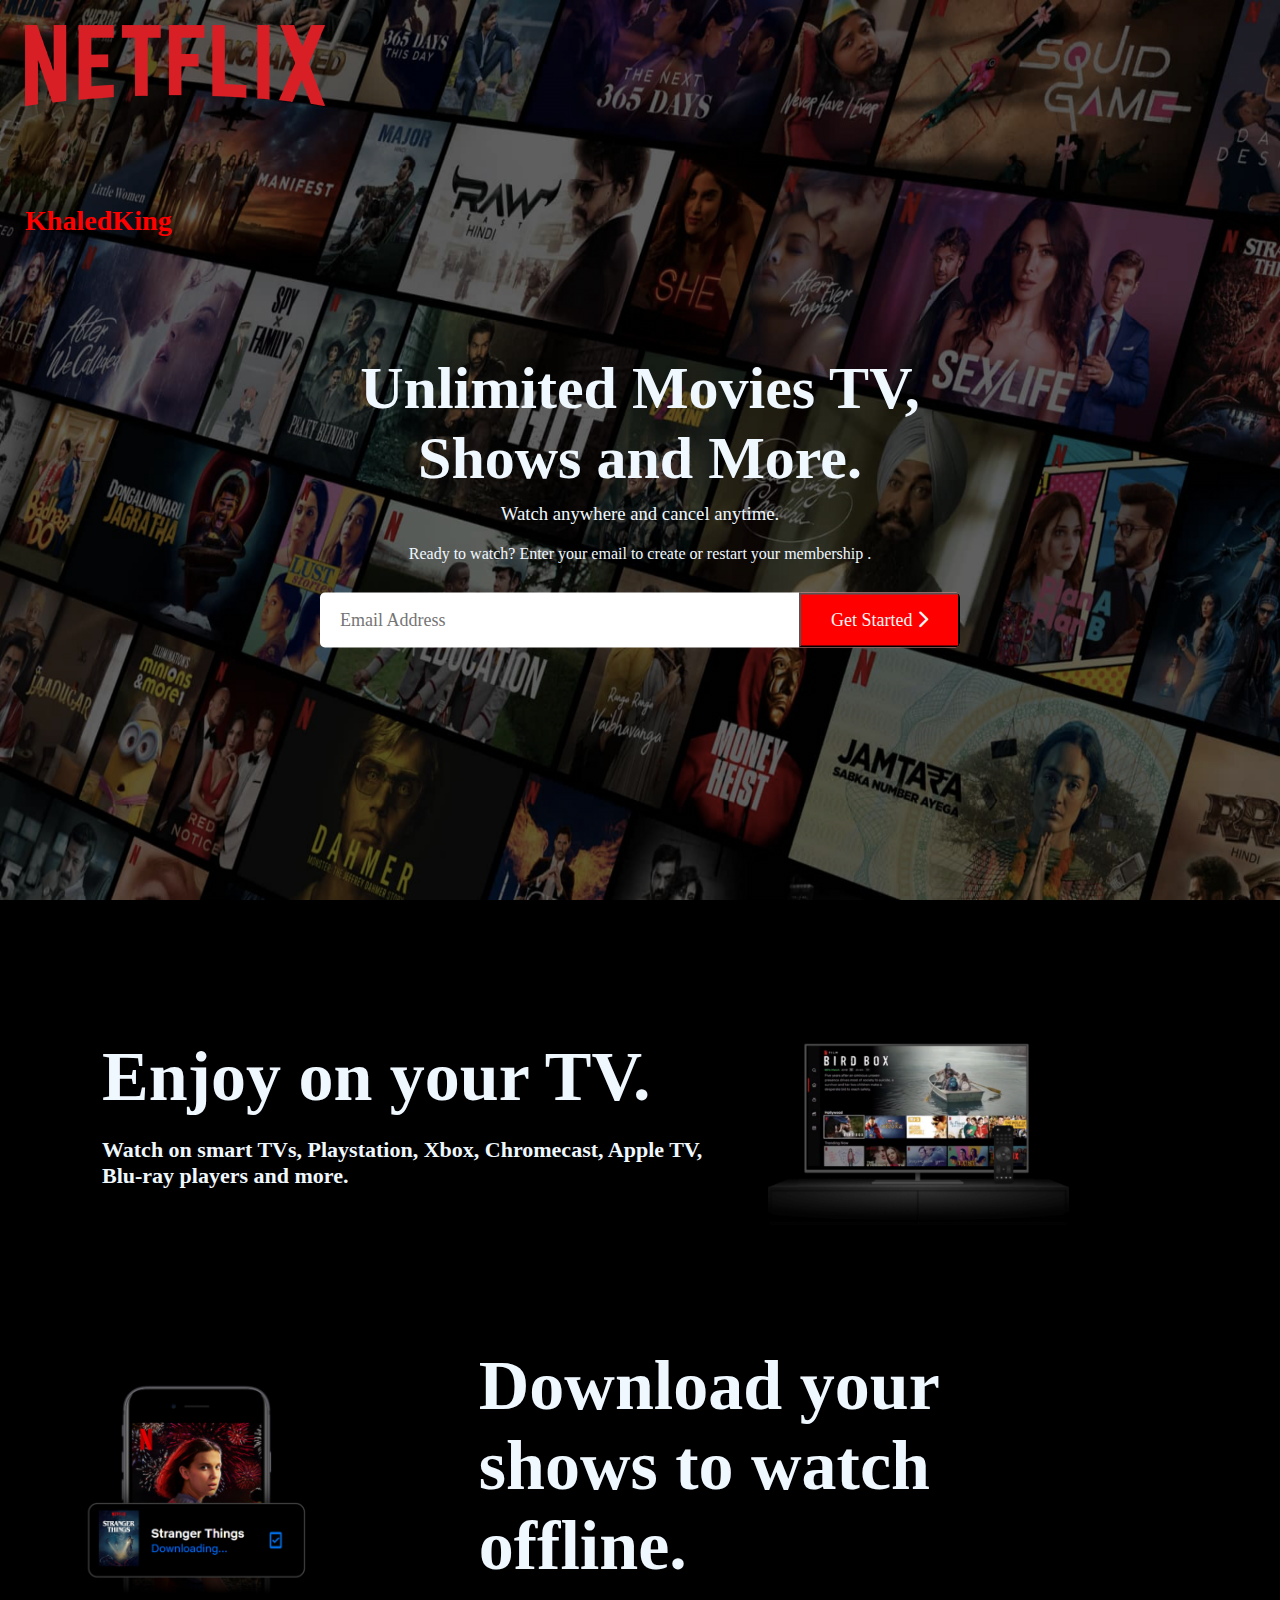
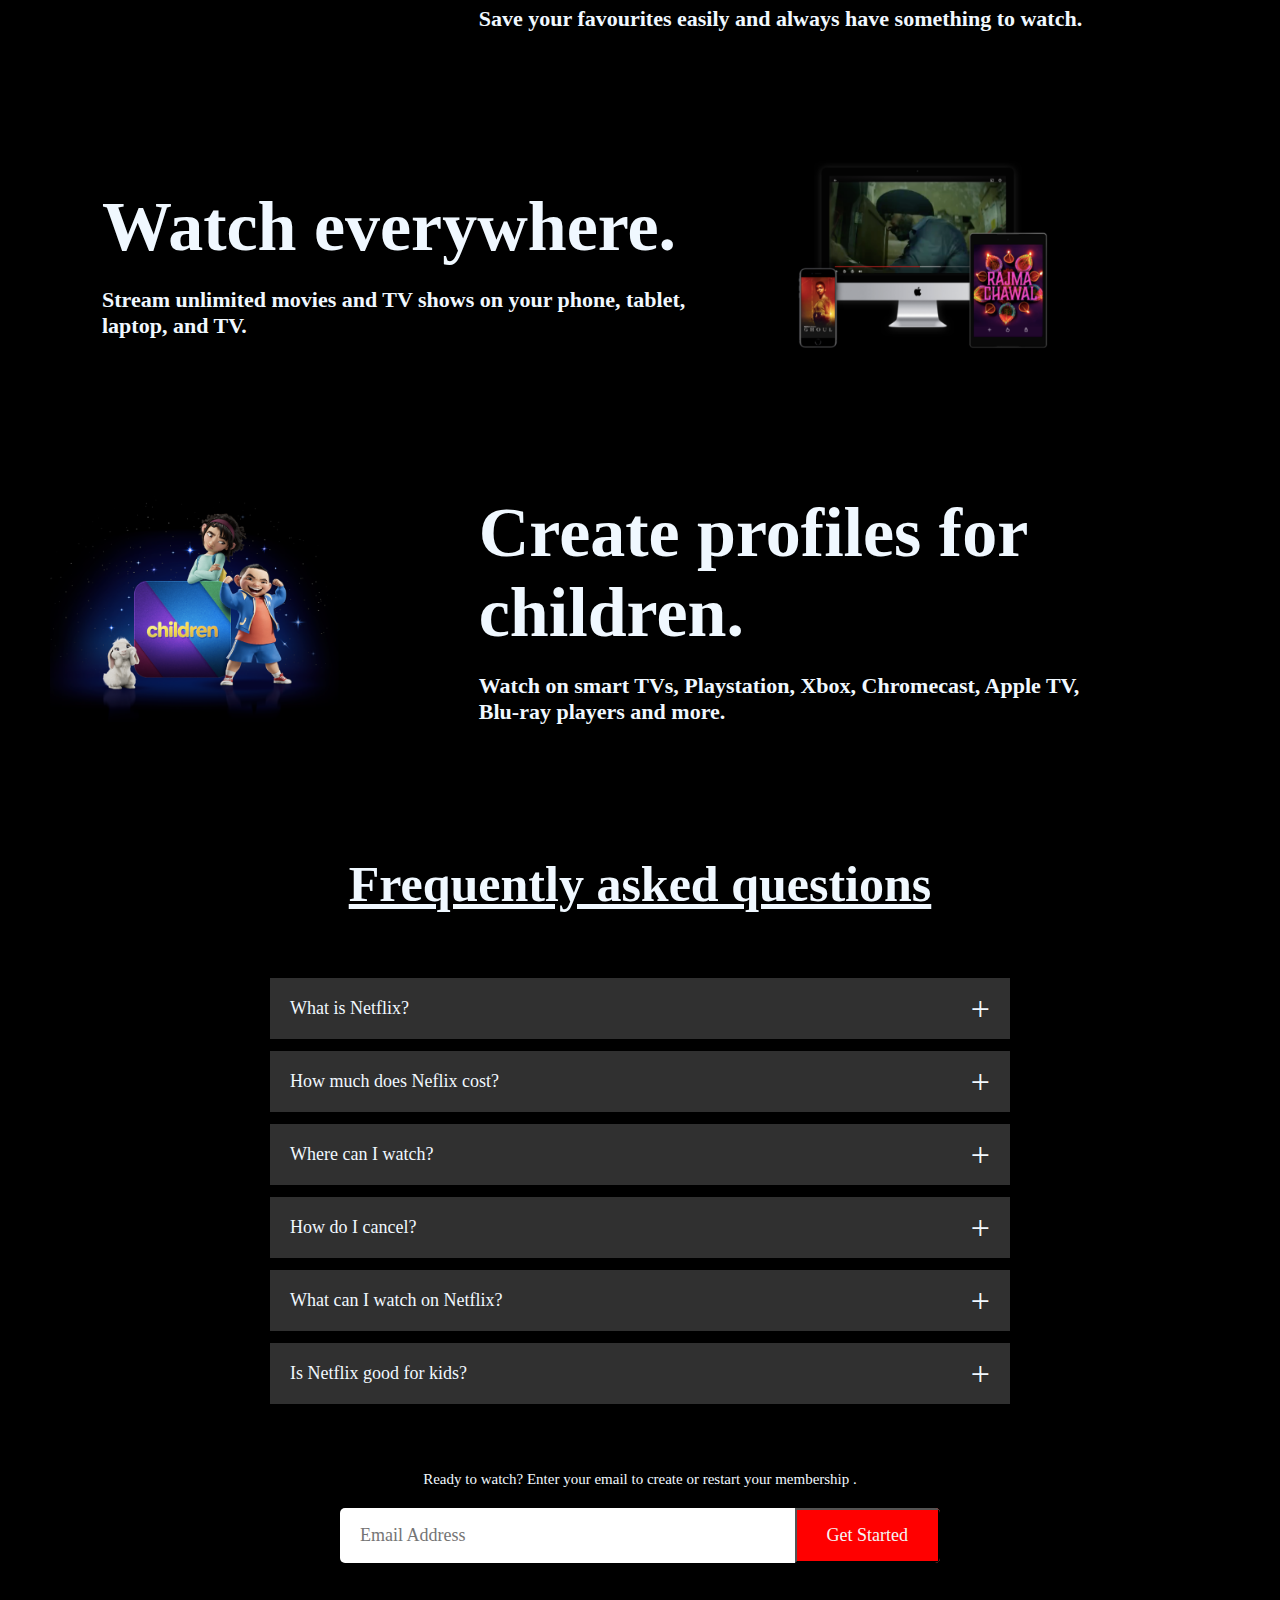
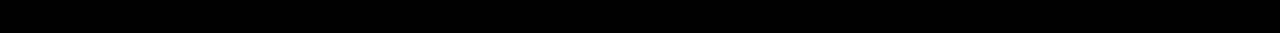
<file: index.html>
<html>


<head>
    <title>Khaled_214060</title>
    <link rel="stylesheet" href="CSS/all.min.css">
    <link rel="stylesheet" href="CSS/style.css">
</head>


<body>

    <div class="header">

        <nav class="logo">
            <img src="images/logo.png" alt="">
            <a href="SignIn.html">
                <button>sign in</button>
            </a>

        </nav>

        <nav class="myname">
            <h3>KhaledKing</h3>
        </nav>

        <div class="header-content">
            <h1>Unlimited Movies TV,
                Shows and More.</h1>
            <h3>
                Watch anywhere and cancel anytime.
            </h3>
            <p>Ready to watch? Enter your email to create or restart your membership .</p>
            <form class="email-signup">
                <input type="email" placeholder="Email Address" required>
                <button type="submit">Get Started <i class="fa-solid fa-chevron-right"></i> </button>
            </form>
        </div>
    </div>

    <!---------------------------------------------------------------------------------------------------------------->

    <div class="features">
        <div class="row">
            <div class="text-col">
                <h2>Enjoy on your TV.</h2>
                <p>Watch on smart TVs, Playstation, Xbox, Chromecast, Apple TV, Blu-ray players and more.</p>
            </div>

            <div class="image-col">
                <img src="images/feature-1.png" alt="">
            </div>
        </div>


        <div class="row">
            <div class="image-col">
                <img src="images/feature-2.png" alt="">
            </div>


            <div class="text-col">
                <h2>Download your shows to watch offline.</h2>
                <p>Save your favourites easily and always have something to watch.</p>
            </div>
        </div>



        <div class="row">
            <div class="text-col">
                <h2>Watch everywhere.</h2>
                <p>Stream unlimited movies and TV shows on your phone, tablet, laptop, and TV.</p>
            </div>

            <div class="image-col">
                <img src="images/feature-3.png" alt="">
            </div>
        </div>



        <div class="row">
            <div class="image-col">
                <img src="images/feature-4.png" alt="">
            </div>


            <div class="text-col">
                <h2>Create profiles for children.</h2>
                <p>Watch on smart TVs, Playstation, Xbox, Chromecast, Apple TV, Blu-ray players and more.</p>
            </div>
        </div>
    </div>

    <!------------------------------------------------------------------------------------------------------------>


    <div class="faq">
        <h2>Frequently asked questions</h2>
        <ul class="accordion">
            <li>
                <input type="radio" name="accordion" id="first">
                <label for="first">What is Netflix?</label>
                <div class="content">
                    <p>Lorem ipsum dolor sit, amet consectetur adipisicing elit. Sequi quam perferendis architecto,
                        exercitationem laudantium doloremque incidunt sed error quos, dicta blanditiis perspiciatis
                        commodi? Consequuntur, rerum repellendus laudantium voluptatem aliquam dolorem.</p>
                </div>
            </li>

            <li>
                <input type="radio" name="accordion" id="second">
                <label for="second">How much does Neflix cost?</label>
                <div class="content">
                    <p>Lorem ipsum dolor sit, amet consectetur adipisicing elit. Sequi quam perferendis architecto,
                        exercitationem laudantium doloremque incidunt sed error quos, dicta blanditiis perspiciatis
                        commodi? Consequuntur, rerum repellendus laudantium voluptatem aliquam dolorem.</p>
                </div>
            </li>

            <li>
                <input type="radio" name="accordion" id="third">
                <label for="third">Where can I watch?</label>
                <div class="content">
                    <p>Lorem ipsum dolor sit, amet consectetur adipisicing elit. Sequi quam perferendis architecto,
                        exercitationem laudantium doloremque incidunt sed error quos, dicta blanditiis perspiciatis
                        commodi? Consequuntur, rerum repellendus laudantium voluptatem aliquam dolorem.</p>
                </div>
            </li>

            <li>
                <input type="radio" name="accordion" id="fourth">
                <label for="fourth">How do I cancel?</label>
                <div class="content">
                    <p>Lorem ipsum dolor sit, amet consectetur adipisicing elit. Sequi quam perferendis architecto,
                        exercitationem laudantium doloremque incidunt sed error quos, dicta blanditiis perspiciatis
                        commodi? Consequuntur, rerum repellendus laudantium voluptatem aliquam dolorem.</p>
                </div>
            </li>

            <li>
                <input type="radio" name="accordion" id="fifth">
                <label for="fifth">What can I watch on Netflix?</label>
                <div class="content">
                    <p>Lorem ipsum dolor sit, amet consectetur adipisicing elit. Sequi quam perferendis architecto,
                        exercitationem laudantium doloremque incidunt sed error quos, dicta blanditiis perspiciatis
                        commodi? Consequuntur, rerum repellendus laudantium voluptatem aliquam dolorem.</p>
                </div>
            </li>

            <li>
                <input type="radio" name="accordion" id="sixth">
                <label for="sixth">Is Netflix good for kids?</label>
                <div class="content">
                    <p>Lorem ipsum dolor sit, amet consectetur adipisicing elit. Sequi quam perferendis architecto,
                        exercitationem laudantium doloremque incidunt sed error quos, dicta blanditiis perspiciatis
                        commodi? Consequuntur, rerum repellendus laudantium voluptatem aliquam dolorem.</p>
                </div>
            </li>
        </ul>

        <small>Ready to watch? Enter your email to create or restart your membership .</small>

        <form class="email-signup">
            <input type="email" placeholder="Email Address" required>
            <button type="submit">Get Started</button>
        </form>
    </div>



</body>



</html>
</file>
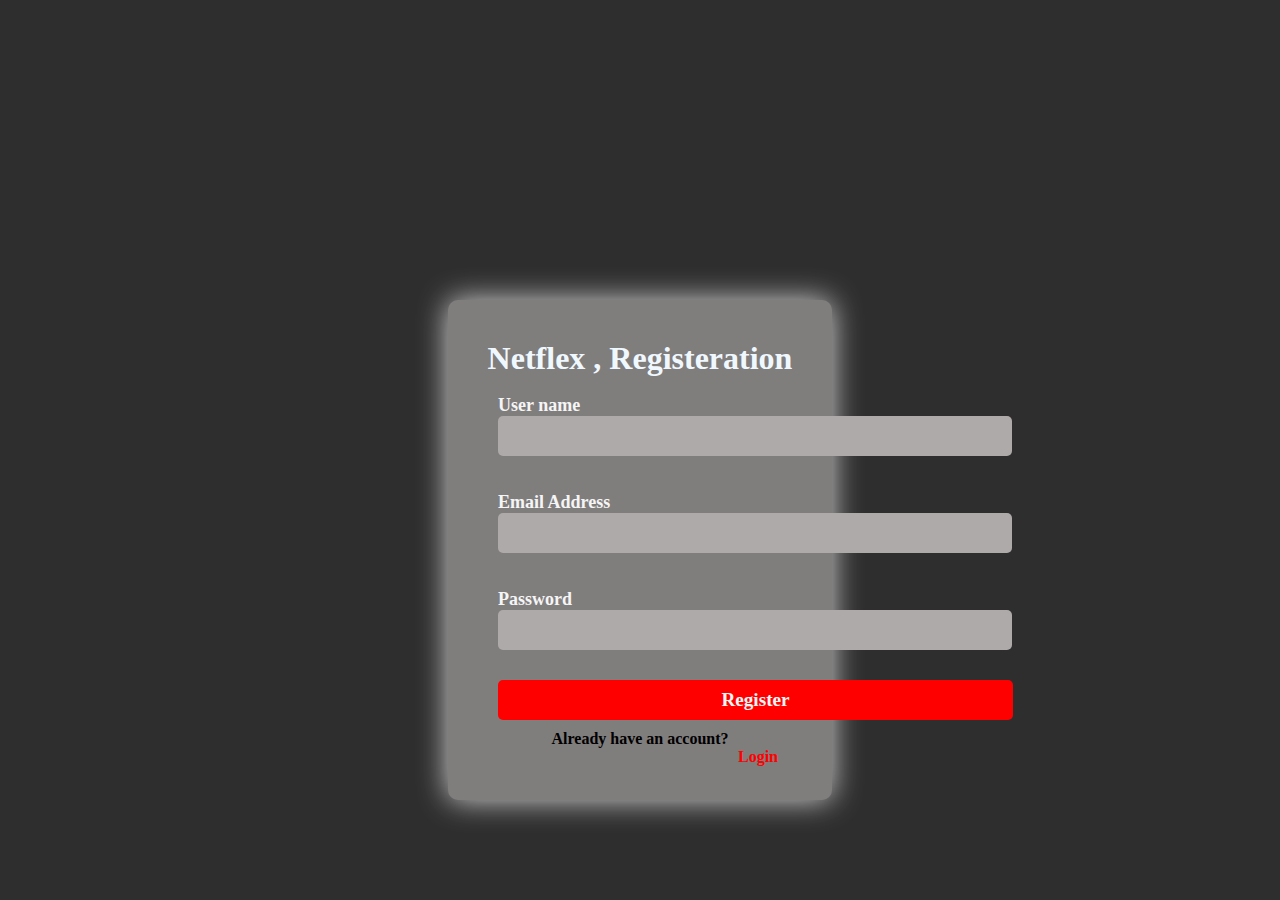
<file: Register.html>
<html>

<head>
    <title>Register</title>
    <link rel="stylesheet" href="CSS/Signup.css">
</head>

<body>
    <div class="box2">
        <h2>Netflex , Registeration</h2>
        <br>
        <h3>User name</h3>
        <form action="#">
            <input type="text">
        </form>

        <br><br>

        <h3>Email Address</h3>
        <form action="#">
            <input type="email">
        </form>

        <br><br>

        <h3>Password</h3>
        <form action="#">
            <input type="password">
        </form>
        <button>Register</button>
        <h4>Already have an account?</h4>
        <a href="SignIn.html">Login</a>
    </div>


</body>

</html>
</file>
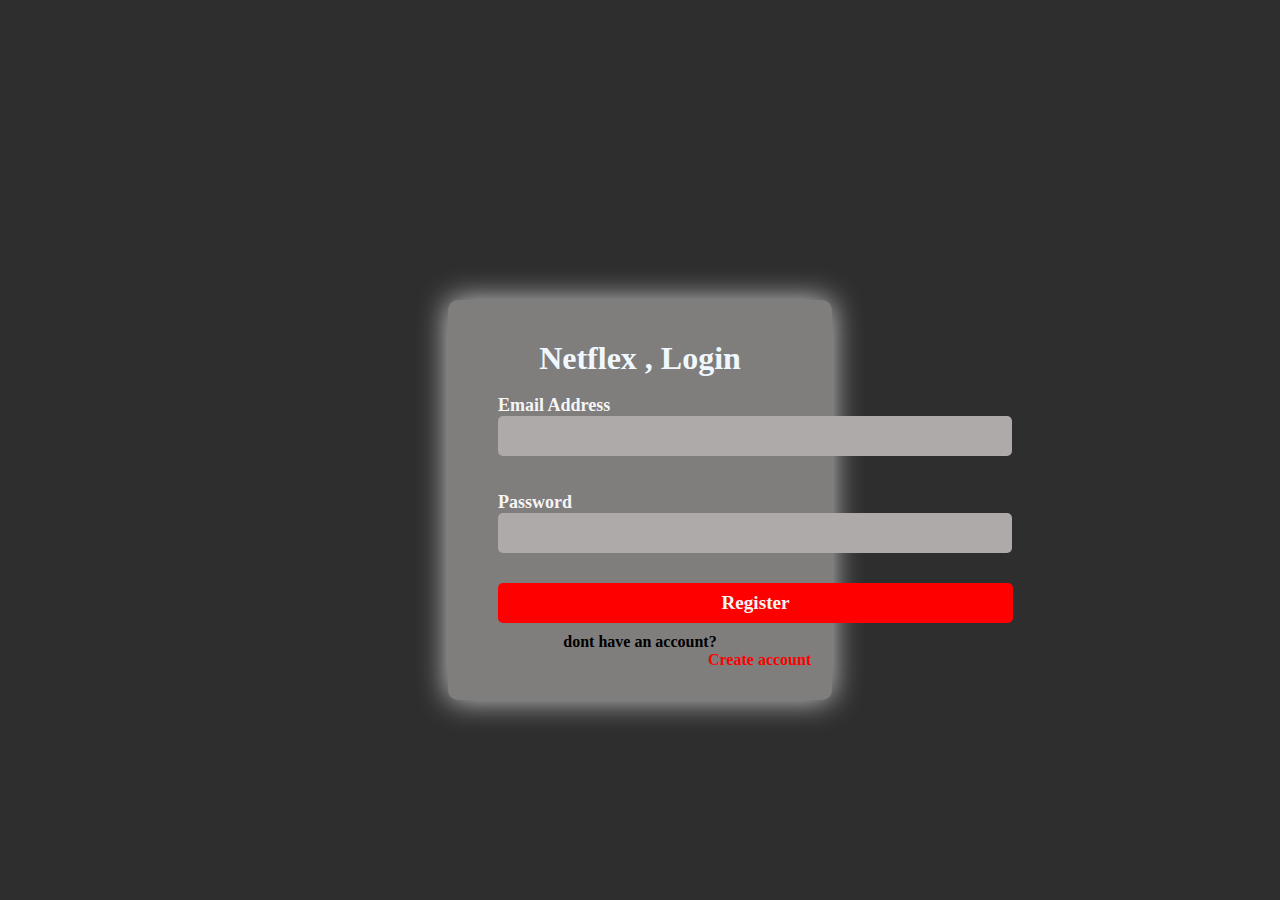
<file: SignIn.html>
<html>

<head>
    <title>sign-in</title>
    <link rel="stylesheet" href="CSS/Signup.css">
</head>

<body>
    <div class="box1">
        <h2>Netflex , Login</h2>
        <br>
        <h3>Email Address</h3>
        <form action="#">
            <input type="email">
        </form>
        <br><br>
        <h3>Password</h3>
        <form action="#">
            <input type="password">
        </form>
        <button>Register</button>
        <h4>dont have an account?</h4>
        <a href="Register.html">Create account</a>
    </div>


</body>



</html>
</file>
<file: CSS/style.css>
*{
    margin: 0;
    padding: 0;
    font-family: 'Poppins','sans-serif';
    box-sizing: border-box;
}

body{
    background-color: black;
    color: aliceblue;
}

.header{
    width: 100%;
    height: 100vh;
    background-image: linear-gradient(rgba(0, 0, 0, 0.5), rgba(0, 0, 0, 0.5)), url('../images/header-image.png');
    background-size: 100% 100%;
    background-position: center;
    position: relative;
    
}

.logo img{
    padding: 25px 25px;
}


.logo button{
    border: 0;
    outline: 0;
    background-color: rgba(255, 0, 0, 0.636);
    color: rgba(245, 245, 245, 0.859);
    padding: 10px 25px;
    font-size: x-large;
    border-radius: 10px;
    cursor: pointer;
    box-shadow: 100px;
    margin-left: 1500px;
}

.myname{
    margin-left: 25px;
    font-size: x-large;
    cursor: default;
    color: red;
}

.header-content{
    position: absolute;
    top: 50%;
    left: 50%;
    transform: translate(-50%,-50%);
    text-align: center;
    margin-top: 50px;
}

.header-content h1{
    font-size: 60px;
    line-height: 70px;
    font-weight: 600;
    max-width: 650px;
}

.header-content h3{
    font-weight: 400;
    margin-bottom: 20px;
    margin-top: 10px;
}

.email-signup{
    background: white;
    border-radius: 5px;
    display: flex;
    align-items: center;
    margin-top: 30px;
    overflow: hidden;
}

.email-signup input{
    flex: 1;
    border: 0;
    outline: 0;
    margin-left: 20px;
    font-size: 18px;
}

.email-signup button{
    background: red;
    border: 2;
    outline: 0;
    color: whitesmoke;
    font-size: 18px;
    cursor: pointer;
    padding: 15px 30px;
}


/*----------------------features-----------------------*/

.features{
    padding: 50px 12px;
    font-size: 22px;
    
}

.row{
    display: flex;
    width: 100%;
    align-items: center;
    flex-wrap: wrap;
    padding: 50px 0px;
}

.text-col{
    flex-basis: 50%;
    margin-bottom: 20px;
    font-weight: bolder;
    margin-left: 90px;
    
}

.image-col{
    flex-basis: 30%;
    margin-bottom: 20px;
    
}

.image-col img{
    display: block;
    width: 80%;
    margin: auto;
}

.features h2{
    font-size: 70px;
    font-weight: bolder;
    margin-bottom: 20px;
    line-height: 80px;
}


/*------------------------------------faq---------------------------------------*/
.faq{
    padding: 10px 12%;
    text-align: center;
    
}

.faq h2{
    font-weight: bolder;
    font-size: 50px;
    text-decoration: underline;
}


.accordion{
    margin: 60px auto;
    width: 100%;
    max-width: 750px;
}

.accordion li{
    list-style: none;
    width: 100%;
    padding: 5px;
}

.accordion li label{
    display: flex;
    align-items: center;
    padding: 20px;
    font-size: 18px;
    font-weight: 500;
    background: #303030;
    margin-bottom: 2px;
    cursor: pointer;
    position: relative;
}

label::after{
    content: '+';
    font-size: 34px;
    position: absolute;
    right: 20px;
    transition: trasnform 1s;
}

input[type="radio"]{
    display: none;
}

.accordion .content{
    background: black;
    text-align: left;
    padding: 0 20px;
    max-height: 0;
    overflow: hidden;
    transition: max-height 1s, padding 1s;
}

.accordion input[type="radio"]:checked + label + .content{
    max-height: 600px;
    padding: 30px 20px;
}

.accordion input[type="radio"]:checked + label::after{
    transform: rotate(135deg);
}

.faq .email-signup{
    max-width: 600px;
    margin: 20px auto 60px;
}

.faq small{
    font-size: 15px;
}
















@media(max-width: 750px){
    .logo img{
        width: 170px;
    }
    
    .logo button{
        margin-left: 100px;
    }

    .header-content h1{
        font-size: xx-large;
        line-height: 50px;
    }

    .email-signup{
        height: 55px;
    }

    .email-signup button{
        font-size: 15;
    }

    .myname{
        font-size: 15px;
    }

    .text-col h2{
        font-size: 30;
    }

    .text-col p{
        font-size: 15;
    }

    .image-col img{
        width: 250px;
    }

    .features h2{
        font-size: xx-large;
        line-height: 40px;
        text-align: left;
        
    }

    .features p{
        text-align: left;
    }

    .image-col img{
        margin-left: 60px;
    }

    .faq h2{
        font-size: xx-large;
    }

    .faq .email-signup{
        height: 60px;
        width: 330px;
    }
}
</file>
<file: CSS/Signup.css>
*{
    margin: 0;
    padding: 0;
    font-family: 'Poppins','sans-serif';
    box-sizing: border-box;
}

body{
    background-color: rgb(47, 46, 46);
}

.box1{
    background-color: rgb(128, 125, 125);
    width: 30%;
    height: 400px;
    box-shadow: 0px 0px 30px rgba(255, 255, 255, 0.8);
    position: absolute;
    left: 50%;
    transform: translate(-50%);
    margin-top: 300px;
    border-radius: 10px;
    
}

.box1 h2{
    text-align: center;
    font-size: xx-large;
    font-weight: bolder;
    padding-top: 40px;
    color: aliceblue;
}

.box1 h3{
    color: whitesmoke;
    padding-left: 50px;
    font-size: large;
}

.box1 form input{
    padding-left: 350px;
    margin-left: 50px;
    line-height: 40px;
    border-radius: 5px;
    border: none;
    background-color: rgb(174, 170, 170);
}

.box1 button{
    margin-top: 30px;
    width: 515px;
    margin-left: 50px;
    border-radius: 5px;
    border: none;
    line-height: 40px;
    background-color: red;
    color: whitesmoke;
    font-size: larger;
    cursor: pointer;
    font-weight: bolder;
}

.box1 h4{
    text-align: center;
    margin-top: 10px;
}

.box1 a{
    margin-left: 260px;
    text-decoration: none;
    color: red;
    font-weight: bold;
}

/*==================================================================================*/


.box2{
    background-color: rgb(128, 125, 125);
    width: 30%;
    height: 500px;
    box-shadow: 0px 0px 30px rgba(255, 255, 255, 0.8);
    position: absolute;
    left: 50%;
    transform: translate(-50%);
    margin-top: 300px;
    border-radius: 10px;
    
}

.box2 h2{
    text-align: center;
    font-size: xx-large;
    font-weight: bolder;
    padding-top: 40px;
    color: aliceblue;
}

.box2 h3{
    color: whitesmoke;
    padding-left: 50px;
    font-size: large;
}

.box2 form input{
    padding-left: 350px;
    margin-left: 50px;
    line-height: 40px;
    border-radius: 5px;
    border: none;
    background-color: rgb(174, 170, 170);
}

.box2 button{
    margin-top: 30px;
    width: 515px;
    margin-left: 50px;
    border-radius: 5px;
    border: none;
    line-height: 40px;
    background-color: red;
    color: whitesmoke;
    font-size: larger;
    cursor: pointer;
    font-weight: bolder;
}

.box2 h4{
    text-align: center;
    margin-top: 10px;
}

.box2 a{
    margin-left: 290px;
    text-decoration: none;
    color: red;
    font-weight: bold;
}



@media(max-width: 750px){
    .box1{
        width: 350px;
        margin-top: 100px;
    }
    .box1 form input{
        width: 70%;
        margin: 0;
        padding: 0;
        margin-left: 50px;
    }
    .box1 button{
        width: 250px;
    }
    .box1 h4{
        margin-left: 15px;
    }
    .box1 a{
        margin-left: 130px;
    }

    .box2{
        width: 350px;
        margin-top: 100px;
    }

    .box2 form input{
        width: 250px;
        margin: 0;
        padding: 0;
        margin-left: 50px;
    }

    .box2 button{
        width: 250px;
    }

    .box2 h4{
        margin-left: 10px;
    }

    .box2 a{
        margin-left: 160px;
    }

}
</file>
